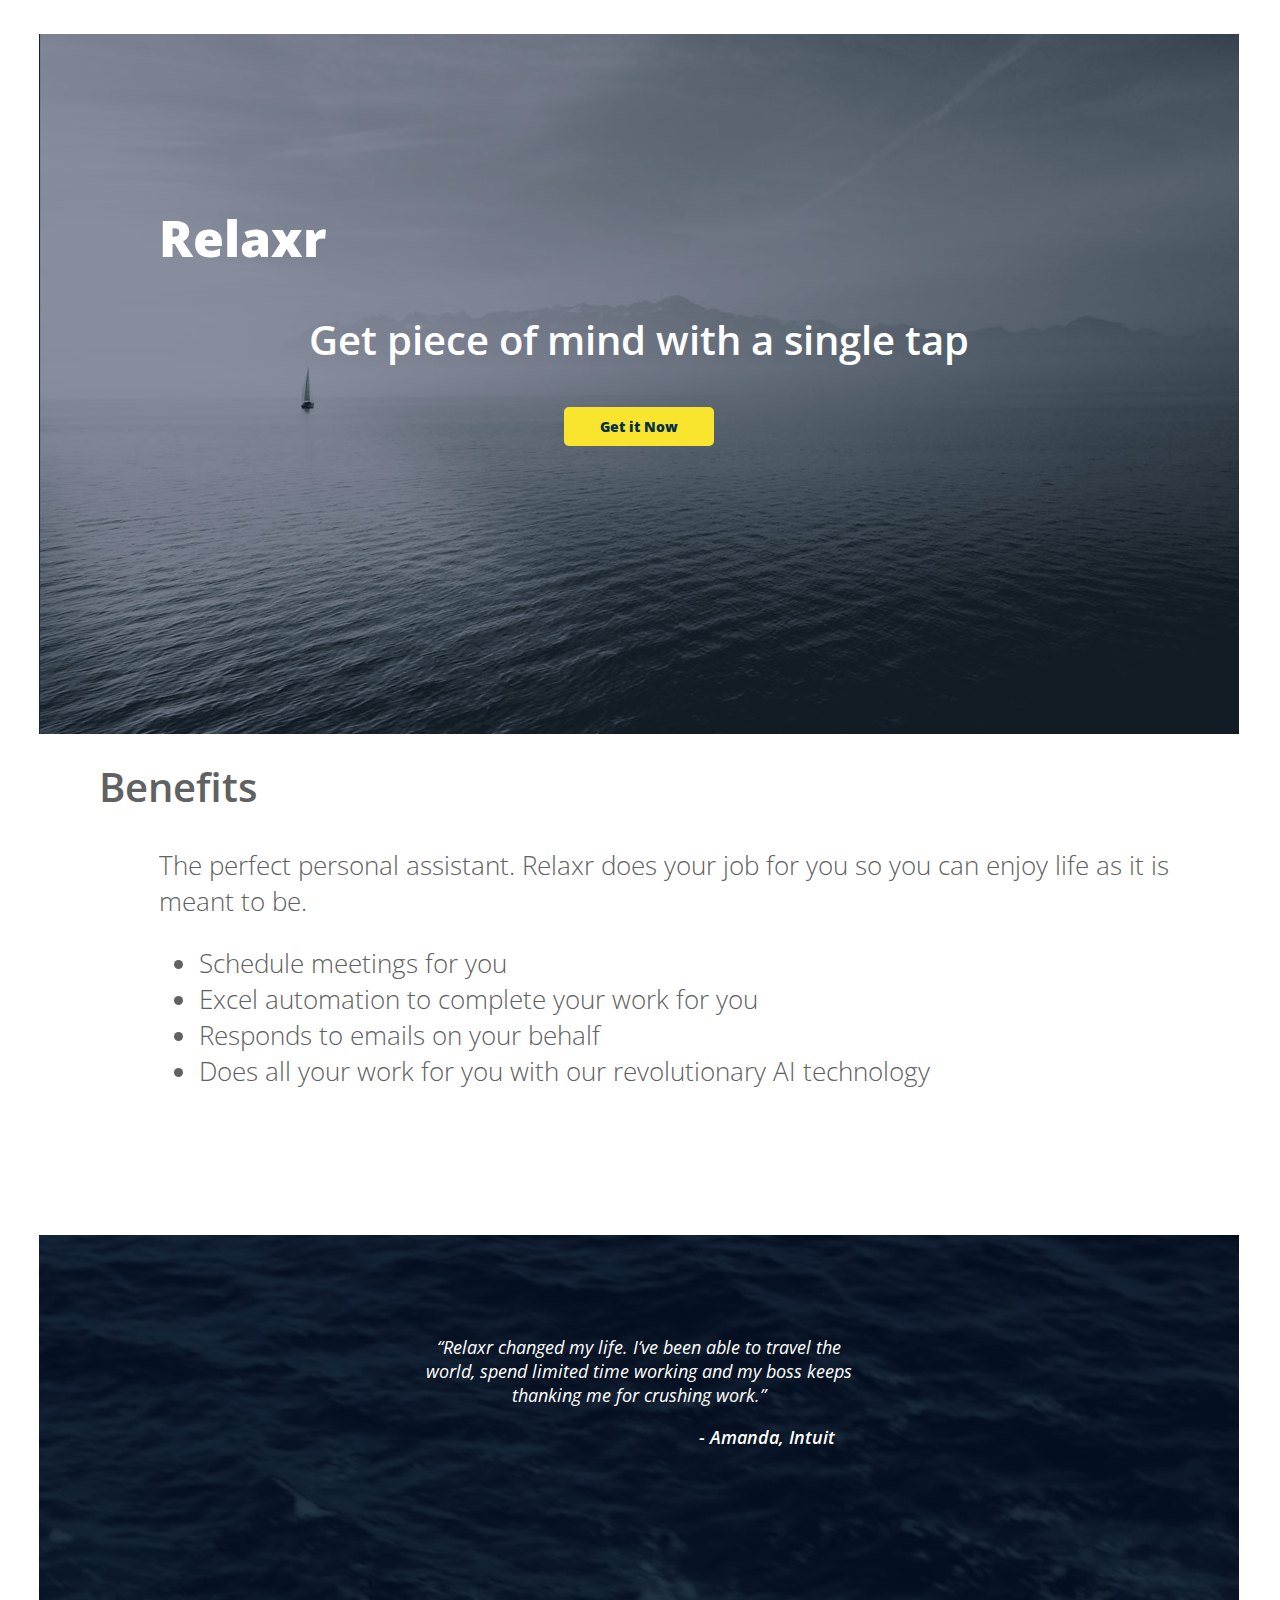
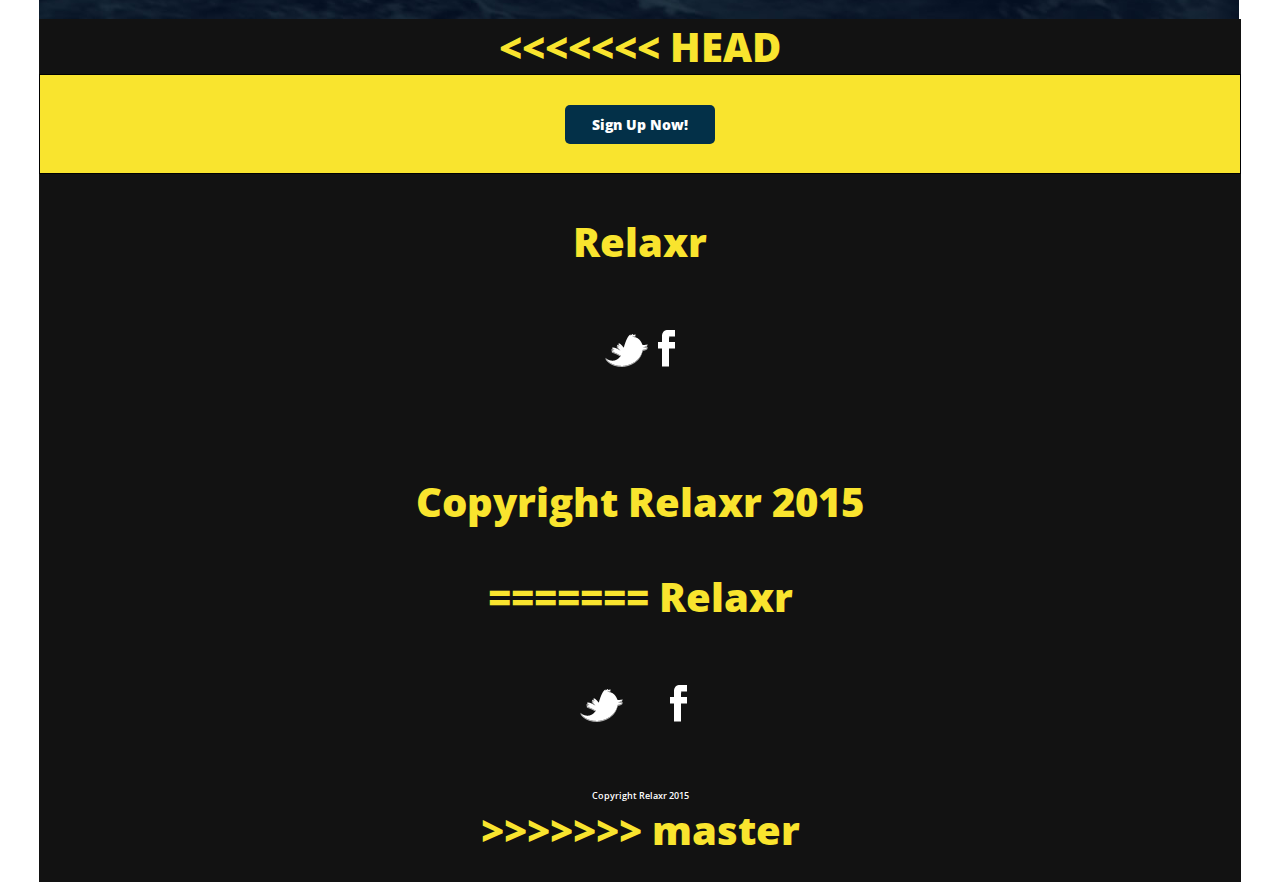
<file: index.html>
<!DOCTYPE html>
<html lang="en">
	<head>
    	<meta charset="utf-8">
    	<meta name="description" content="Your description goes here">
    	<meta name="keywords" content="one, two, three">

		<title>Relaxr</title>


		<link rel="stylesheet" href="main.css">
       <link href='https://fonts.googleapis.com/css?family=Open+Sans:400,800,400italic,600,600italic,700,700italic,800italic,300italic,300' rel='stylesheet' type='text/css'>

	</head>
		<body>

				<div class="image1">


					<h1>Relaxr</h1>

						<p class="tagline">
							Get piece of mind with a single tap
						</p>

								<p class="button1">
									Get it Now
								</p>




				</div>




				<div class="benefits">

					<h2>Benefits</h2>

							<h3>The perfect personal assistant. Relaxr does your job for you so you can enjoy life as it is meant to be.</h3>

									<ul>
										<li>Schedule meetings for you</li>
										<li>Excel automation to complete your work for you</li>
										<li>Responds to emails on your behalf</li>
										<li>Does all your work for you with our revolutionary AI technology</li>
									</ul>



				</div>



				<div class="image2">


								<p class="testimonial">
									“Relaxr changed my life. I’ve been able to travel the world, spend limited time working and my boss keeps thanking me for crushing work.”
								</p>
											<p class="author">
												- Amanda, Intuit
											</p>
				</div>






				<footer>
<<<<<<< HEAD
					<div class="sign-up">

								<p class="button2">
									Sign Up Now!
								</p>

					</div>
											Relaxr
												<br>
												<br>
														<img id="twitter" src="./images/twitter.png" alt="Twitter logo"/>
														<img id="facebook" src="./images/facebook.png" alt="Facebook logo"/>
																<br>
																<br>
																		<p id="copyright">
																				Copyright Relaxr 2015
																		</p>
=======
						Relaxr
							<br>
							<br>
								<div class="twitter">
										<a href="http://www.twitter.com"><img src="./images/twitter.png"/></a>
								</div>

								<div class="facebook">
										<a href="http://www.facebook.com"><img src="./images/facebook.png"/></a>
								</div>



											<br>
											<br>
													<div class="copyright">
															Copyright Relaxr 2015
													</div>
>>>>>>> master


				</footer>



























		</body>
</html>
</file>
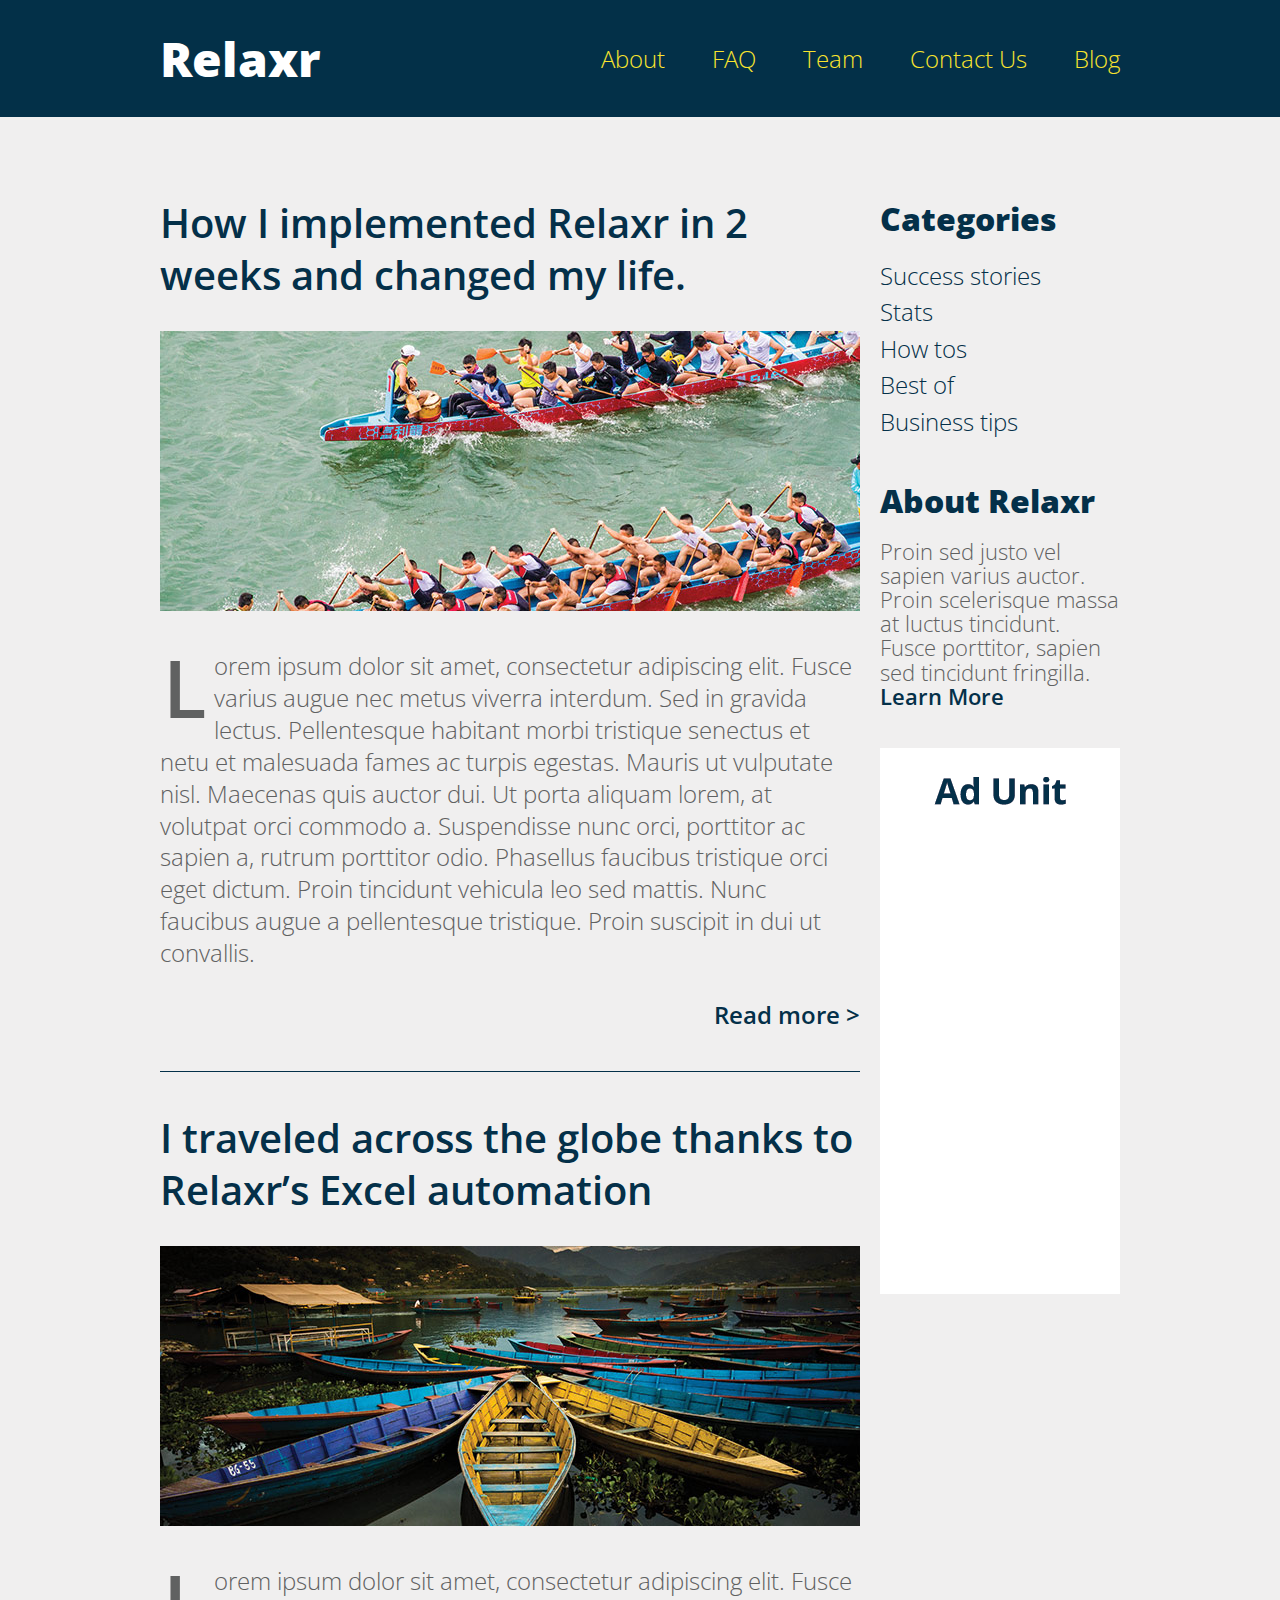
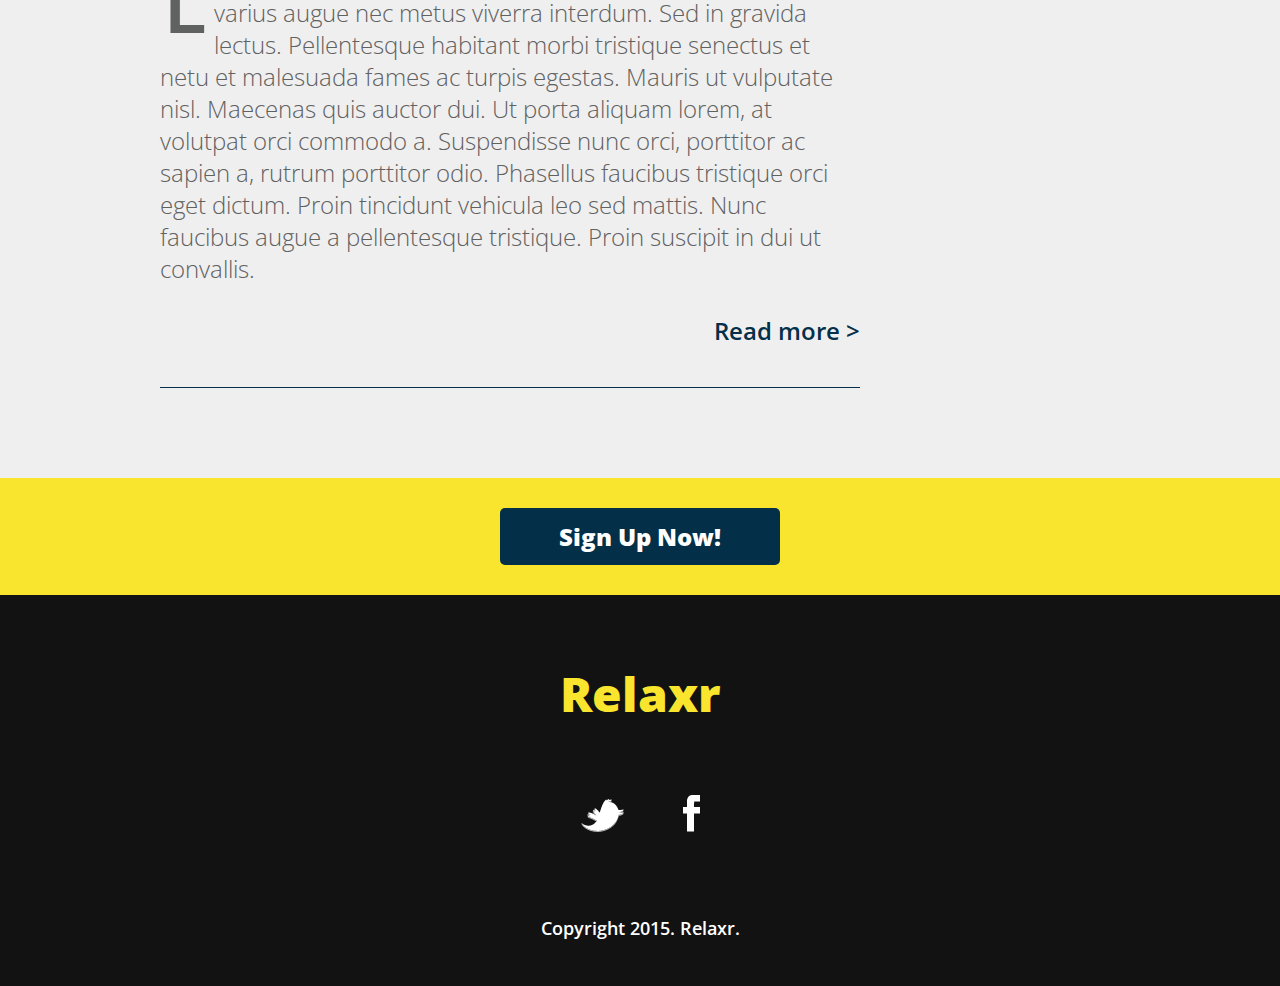
<file: blog/wk3-solution-code/index.html>
<!DOCTYPE html>
<html lang="en">
	<head>
    	<meta charset="utf-8">
    	<meta name="description" content="The perfect personal assistant. Relaxr does your job for you so you can enjoy life as it is meant to be.">

		<title>Relaxr Blog</title>
		<link href='http://fonts.googleapis.com/css?family=Open+Sans:300italic,300,600,800' rel='stylesheet' type='text/css'>

		<!-- external CSS link -->
		<link rel="stylesheet" href="css/reset.css">
		<link rel="stylesheet" href="css/style.css">

	</head>
	<body>
		<header>
			<div class="container">
				<h1 class="logo">Relaxr</h1>
				<nav>
					<ul>
						<li><a href="#">About</a></li>
						<li><a href="#">FAQ</a></li>
						<li><a href="#">Team</a></li>
						<li><a href="#">Contact Us</a></li>
						<li><a href="#">Blog</a></li>
					</ul>
				</nav>
			</div>
		</header>
		<section id="main">
			<div class="container">
				<section id="posts">
					<article class="post">
						<h2><a href="#">How I implemented Relaxr in 2 weeks and changed my life.</a></h2>
						<img src="images/blog_photo1.jpg" alt="Crew Meet">
						<p>Lorem ipsum dolor sit amet, consectetur adipiscing elit. Fusce varius augue nec metus viverra interdum. Sed in gravida lectus. Pellentesque habitant morbi tristique senectus et netu et malesuada fames ac turpis egestas. Mauris ut vulputate nisl.  Maecenas quis auctor dui. Ut porta aliquam lorem, at volutpat orci commodo a. Suspendisse nunc orci, porttitor ac sapien a, rutrum porttitor odio. Phasellus faucibus tristique orci eget dictum. Proin tincidunt vehicula leo sed mattis. Nunc faucibus augue a pellentesque tristique. Proin suscipit in dui ut convallis.</p>

						<p class="readmore"><a href="#">Read more &gt;</a></p>
					</article>
					<article class="post">
						<h2><a href="#">I traveled across the globe thanks to Relaxr’s Excel automation</a></h2>
						<img src="images/blog_photo2.jpg" alt="Canoes">
						<p>Lorem ipsum dolor sit amet, consectetur adipiscing elit. Fusce varius augue nec metus viverra interdum. Sed in gravida lectus. Pellentesque habitant morbi tristique senectus et netu et malesuada fames ac turpis egestas. Mauris ut vulputate nisl.  Maecenas quis auctor dui. Ut porta aliquam lorem, at volutpat orci commodo a. Suspendisse nunc orci, porttitor ac sapien a, rutrum porttitor odio. Phasellus faucibus tristique orci eget dictum. Proin tincidunt vehicula leo sed mattis. Nunc faucibus augue a pellentesque tristique. Proin suscipit in dui ut convallis.</p>

						<p class="readmore"><a href="#">Read more &gt;</a></p>
					</article>
				</section><!--
			--><aside id="sidebar">
					<h3>Categories</h3>
					<ul>
						<li><a href="#">Success stories</a></li>
						<li><a href="#">Stats</a></li>
						<li><a href="#">How tos</a></li>
						<li><a href="#">Best of</a></li>
						<li><a href="#">Business tips</a></li>
					</ul>
					<h3>About Relaxr</h3>
					<p>Proin sed justo vel sapien varius auctor. Proin scelerisque massa at luctus tincidunt. Fusce porttitor, sapien sed tincidunt fringilla.<br>
					<a href="">Learn More</a></p>
					<img src="images/ad-unit.png" alt="Ad Unit">
				</aside>
			</div>
		</section>

		<aside id="bottom-cta">
			<a class="button blue" href="#">Sign Up Now!</a>
		</aside>
		<footer>
			<h4 class="logo">Relaxr</h4>

			<ul>
				<li><a href="#"><img src="images/twitter.png" alt="Twitter logo"></a></li>
				<li><a href="#"><img src="images/facebook.png" alt="Facebook logo"></a></li>
			</ul>

			<p class="copyright">Copyright 2015. Relaxr.</p>
		</footer>
	</body>
</html>
</file>
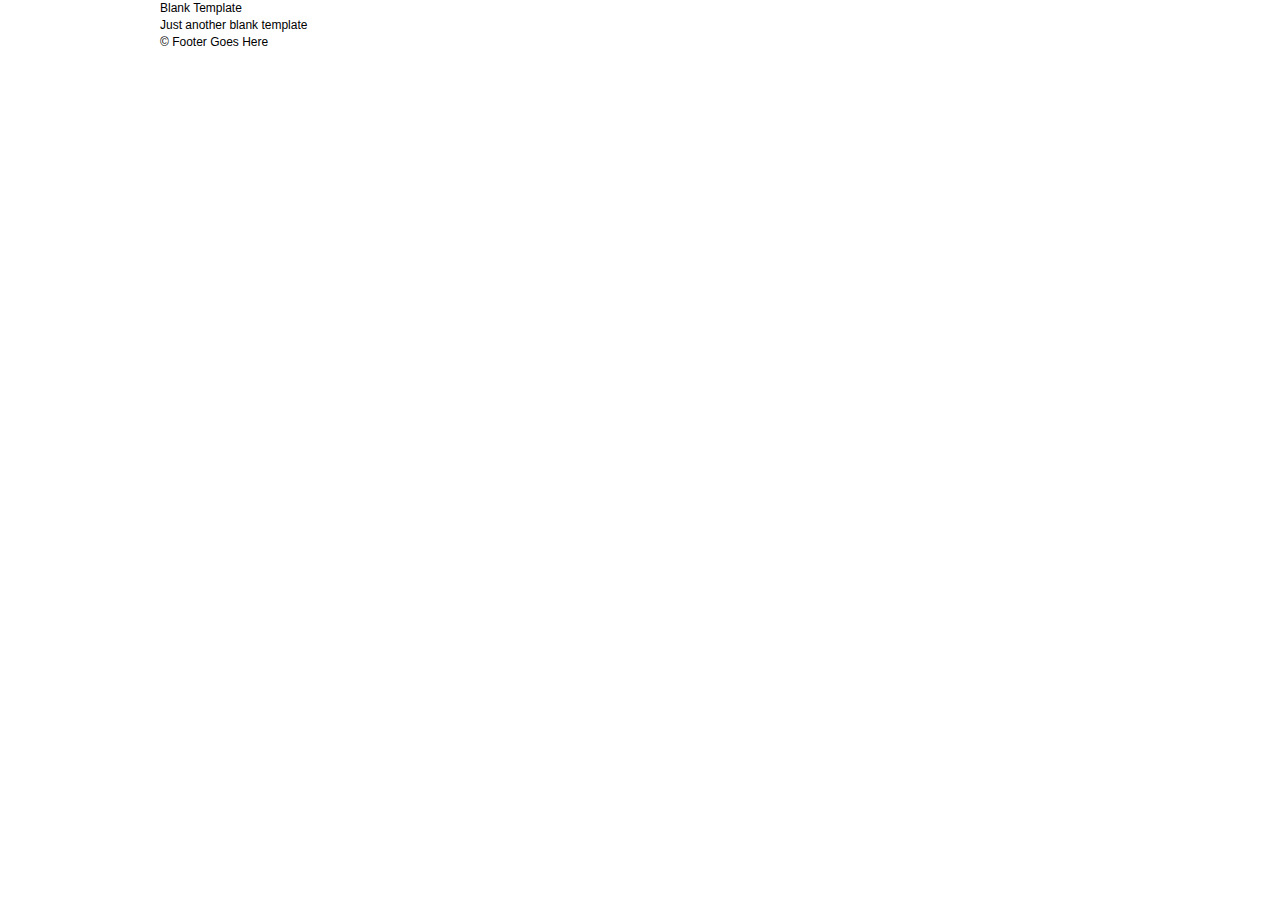
<file: blog/wk3-starter-code/index.html>
<!DOCTYPE html>
<html lang="en">
	<head>
    	<meta charset="utf-8">
    	<meta name="description" content="Your description goes here">
    	<meta name="keywords" content="one, two, three">

		<title>Blank Template</title>

		<!-- external CSS link -->
		<link rel="stylesheet" href="./css/reset.css">
		<link rel="stylesheet" href="./css/style.css">

	</head>
	<body>
		<div id="container">
			<header>
				<h1>Blank Template</h1>
				<h2>Just another blank template</h2>
			</header>
			<footer>
				&copy; Footer Goes Here
			</footer>
		</div><!-- #container -->
	</body>
</html>
</file>
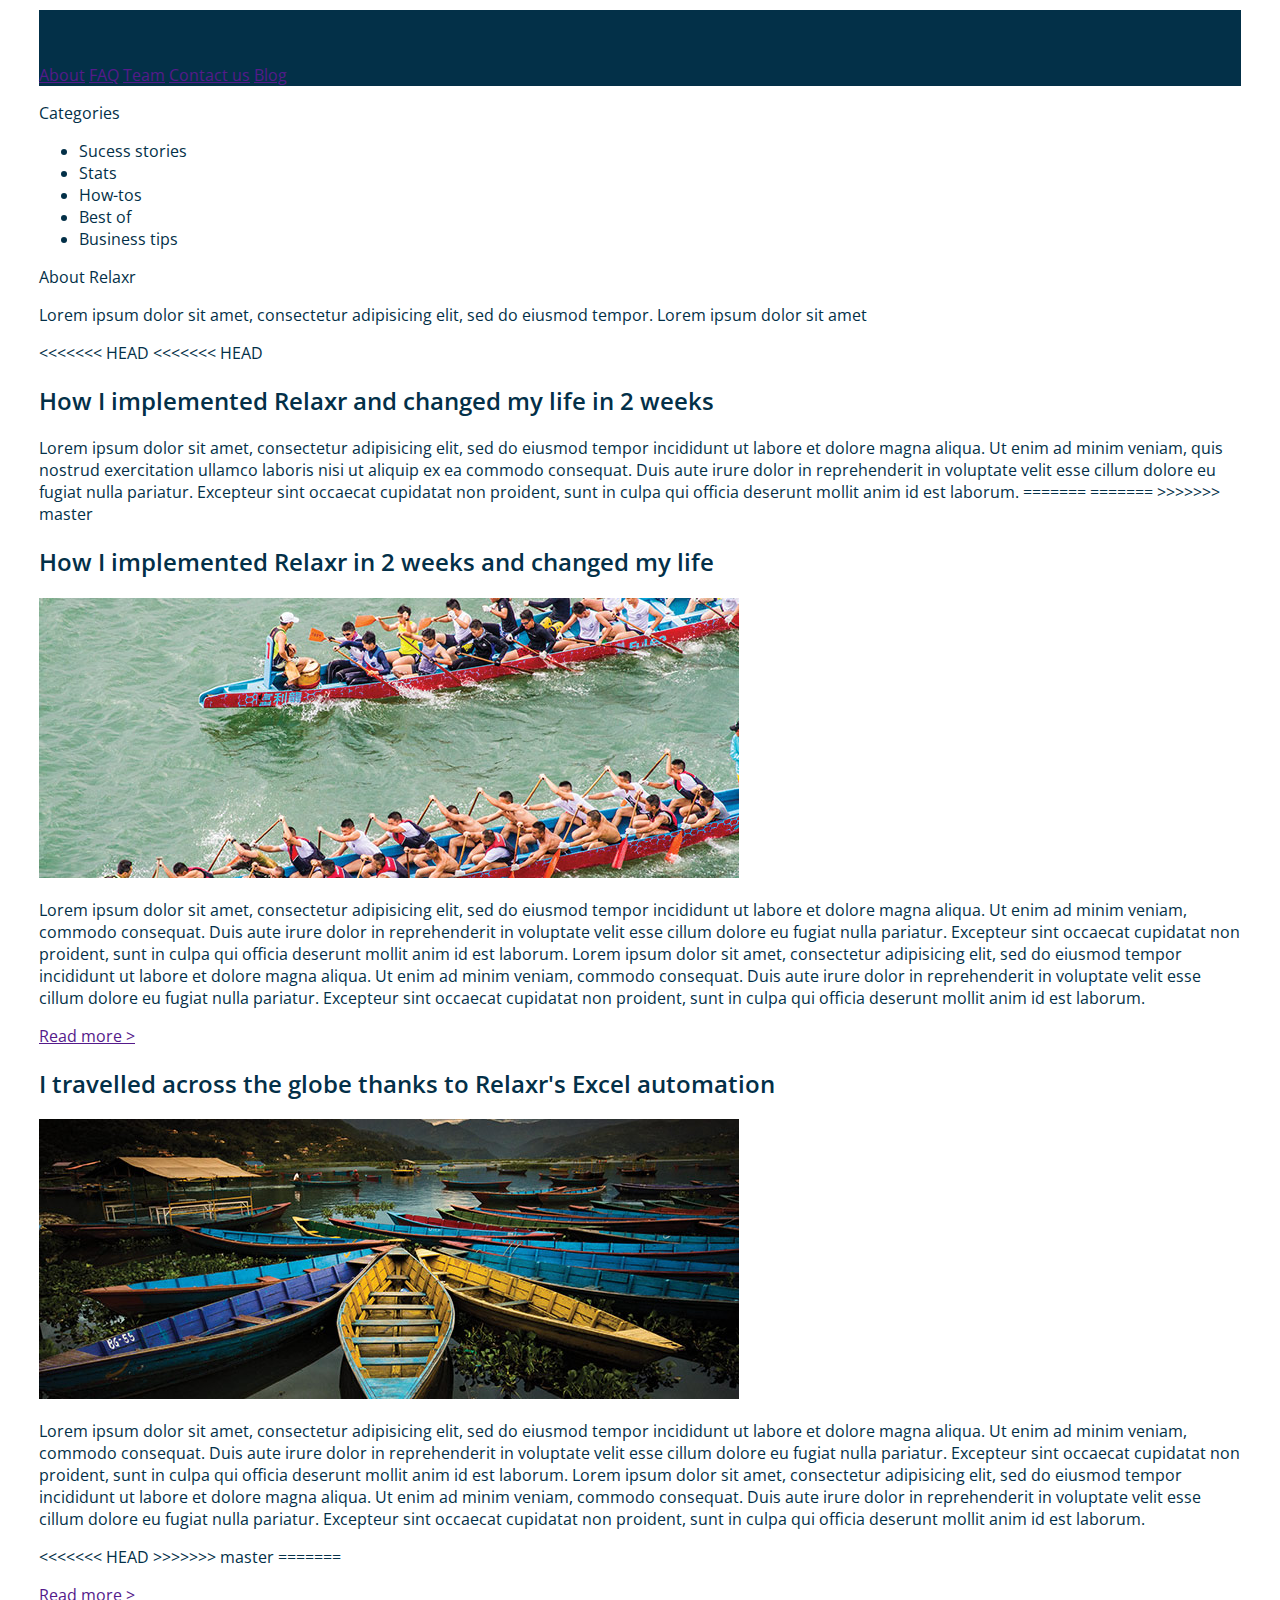
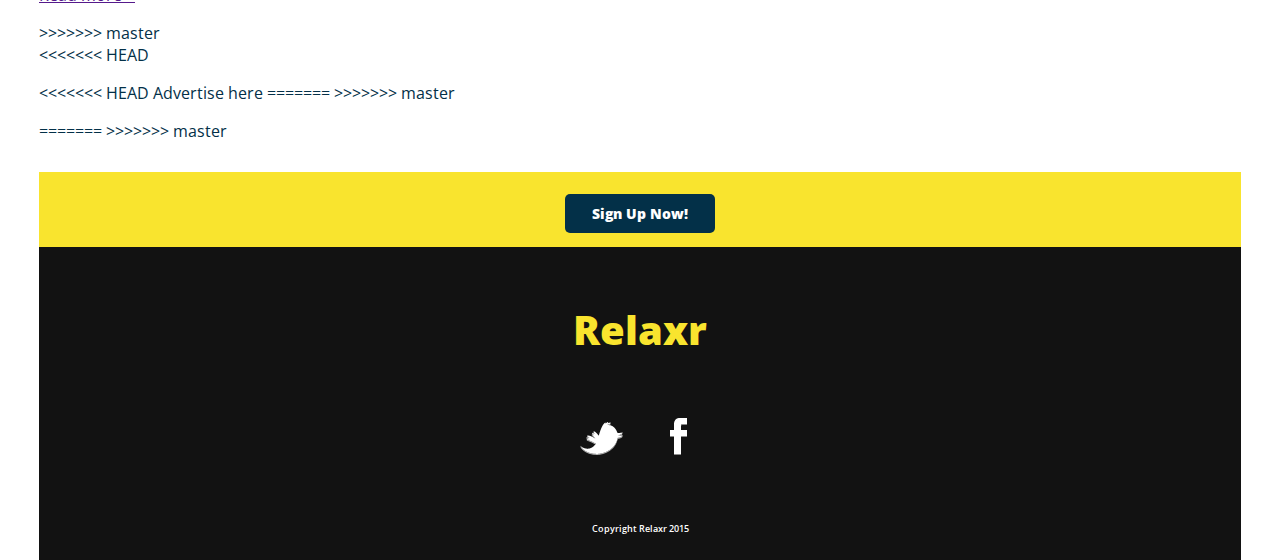
<file: blog/blog.html>
<!DOCTYPE html>
<html>
  <head>
    <meta charset="utf-8">
    <title>Relaxr Blog</title>
  </head>
  <link rel="stylesheet" href="blog.css">
     <link href='https://fonts.googleapis.com/css?family=Open+Sans:400,800,400italic,600,600italic,700,700italic,800italic,300italic,300' rel='stylesheet' type='text/css'>

     <header class="clearfix">
         <p class="title">Relaxr</p>

         <nav class="nav-box">

            <a class="nav" href="">About</a>
            <a class="nav" href="">FAQ</a>
            <a class="nav" href="">Team</a>
            <a class="nav" href="">Contact us</a>
            <a class="nav" href="">Blog</a>

         </nav>
     </header>

          <body>
            <section class="sidebar">
                <p class="sidebar-title">Categories</p>
                    <ul>
                      <li>Sucess stories</li>
                      <li>Stats</li>
                      <li>How-tos</li>
                      <li>Best of</li>
                      <li>Business tips</li>
                    </ul>
                        <p class="sidebar-title"> About Relaxr</p>
                            <p class="sidebar-text">
                              Lorem ipsum dolor sit amet, consectetur adipisicing elit, sed do eiusmod tempor. Lorem ipsum dolor sit amet
                            </p>


                      <p class="ad-space">

                      </p>
            </section>

            <section class="blogpost">
<<<<<<< HEAD
<<<<<<< HEAD
                <h2>How I implemented Relaxr and changed my life in 2 weeks</h2>
                      Lorem ipsum dolor sit amet, consectetur adipisicing elit, sed do eiusmod tempor incididunt ut labore et dolore magna aliqua. Ut enim ad minim veniam, quis nostrud exercitation ullamco laboris nisi ut aliquip ex ea commodo consequat. Duis aute irure dolor in reprehenderit in voluptate velit esse cillum dolore eu fugiat nulla pariatur. Excepteur sint occaecat cupidatat non proident, sunt in culpa qui officia deserunt mollit anim id est laborum.
=======
=======

>>>>>>> master
                <h2>How I implemented Relaxr in 2 weeks and changed my life</h2>
                        <p class="blogimage">
                            <img src="./images/blog_photo1.jpg" alt="Dragonboat race" />
                        </p>
                              <p class="blogtext">
                                Lorem ipsum dolor sit amet, consectetur adipisicing elit, sed do eiusmod tempor incididunt ut labore et dolore magna aliqua. Ut enim ad minim veniam,
                                commodo consequat. Duis aute irure dolor in reprehenderit in voluptate velit esse cillum dolore eu fugiat nulla pariatur. Excepteur sint occaecat cupidatat
                                non proident, sunt in culpa qui officia deserunt mollit anim id est laborum.
                                Lorem ipsum dolor sit amet, consectetur adipisicing elit, sed do eiusmod tempor incididunt ut labore et dolore magna aliqua. Ut enim ad minim veniam,
                                commodo consequat. Duis aute irure dolor in reprehenderit in voluptate velit esse cillum dolore eu fugiat nulla pariatur. Excepteur sint occaecat cupidatat
                                non proident, sunt in culpa qui officia deserunt mollit anim id est laborum.
                              </p>

                                  <p class="blog-read-more">
                                    <a href="">Read more ></a>
                                  </p>

            </section>


            <section class="blogpost">
                <h2>I travelled across the globe thanks to Relaxr's Excel automation</h2>
                        <p class="blogimage">
                            <img src="./images/blog_photo2.jpg" alt="Fishing boats" />
                        </p>
                              <p class="blogtext">
                                Lorem ipsum dolor sit amet, consectetur adipisicing elit, sed do eiusmod tempor incididunt ut labore et dolore magna aliqua. Ut enim ad minim veniam,
                                commodo consequat. Duis aute irure dolor in reprehenderit in voluptate velit esse cillum dolore eu fugiat nulla pariatur. Excepteur sint occaecat cupidatat
                                non proident, sunt in culpa qui officia deserunt mollit anim id est laborum.
                                Lorem ipsum dolor sit amet, consectetur adipisicing elit, sed do eiusmod tempor incididunt ut labore et dolore magna aliqua. Ut enim ad minim veniam,
                                commodo consequat. Duis aute irure dolor in reprehenderit in voluptate velit esse cillum dolore eu fugiat nulla pariatur. Excepteur sint occaecat cupidatat
                                non proident, sunt in culpa qui officia deserunt mollit anim id est laborum.
                              </p>

<<<<<<< HEAD

>>>>>>> master
=======
                              <p class="blog-read-more">
                                <a href="">Read more ></a>
                              </p>
>>>>>>> master
            </section>

            <section class="clearfix">




<<<<<<< HEAD
                          <p class="ad-space">
<<<<<<< HEAD
                              Advertise here
=======

>>>>>>> master
                          </p>
                </section>
=======




            </section>



>>>>>>> master









          </body>

          <div class="sign-up">
  						<br>
  							<p class="button2">
  								Sign Up Now!
  							</p>
  				</div>

          <footer>
            <br>
              Relaxr
                <br>
                <br>
                  <div class="twitter">
                      <a href="http://www.twitter.com"><img src="./images/twitter.png"/></a>
                  </div>

                  <div class="facebook">
                      <a href="http://www.facebook.com"><img src="./images/facebook.png"/></a>
                  </div>



                        <br>
                        <br>
                            <div class="copyright">
                                Copyright Relaxr 2015
                            </div>


          </footer>

</html>
</file>
<file: main.css>
*, *:before, *:after {
  box-sizing: border-box;
}

html {
  font-family: 'Open Sans', sans-serif;
  color: black;
}

body {
  width: 1202px;
  height: auto;
  margin: 10px auto 0px;
  /*border: 1px solid black;*/
}

h1 {
  font-size: 50px;
  font-weight: 800;
  margin-left: 10%;
  padding-top: 170px;
  color: white;
}

h2 {
  font-size: 40px;
  font-weight: 600;
  margin-left: 5%;
  margin-top: 25px;
}

h3, ul {
  font-size: 26px;
  font-weight: 300;
  margin-left: 10%;
}

footer {
  background-color: #121212;
  padding-bottom: 25px;
  font-size: 40px;
  font-weight: 800;
  color: #f9e42e;
  height: auto;
  text-align: center;

}

.clearfix:before,
.clearfix:after {
  content: " ";
  display: table;
}

.clearfix:after {
  clear: both;
}

.image1 {
  width: 1200px;
  height: 700px;
  margin: 0px;
  background-image: url(./images/header_bg.jpg);
  background-size: cover;
  }

.image2 {
    width: 1200px;
    height: 384px;
    margin: 0px;
    background-image: url(./images/testimonial_bg.jpg);
    background-size: cover;
    }


.tagline {
  font-size: 40px;
  font-weight: 600;
  text-align: center;
  color: white;
}

.tagline2{
  font-size: 24px;
  font-weight: 600;
  text-align: center;
  color: white;
}

.button1 {
  width: 150px;
  margin: auto;
  text-align: center;
  border-radius: 5px;
  color: #033048;
  font-size: 14px;
  font-weight: 800;
  background: #f9e42e;
  padding: 10px 20px 10px 20px;

}

.button1:hover {
  background: #033048;
  color: white;
}

.button2 {
  width: 150px;
  margin: auto;
  text-align: center;
  border-radius: 5px;
  color: white;
  font-size: 14px;
  font-weight: 800;
  background: #033048;
  padding: 10px 20px 10px 20px;
  margin-top: 30px;
}

.button2:hover {
  background: #f9e42e;
  color: black;
  border: 1px solid black;
}

.benefits {
  background-color: white
  height: auto;
  /*border: 1px solid black;*/
  color: #606161;
  margin-top: 25px;
  padding-bottom: 10%;
}

.testimonial {
  font-size: 18px;
  font-weight: 400;
  font-style: italic;
  text-align: center;
  width: 37%;
  margin: auto;
  color: white;
  padding-top: 100px;
}

.author {
  font-size: 18px;
  font-weight: 600;
  font-style: italic;
  padding-left: 55%;
  color: white;
}

.sign-up {
  background-color: #f9e42e;
  height: 100px;
  /*padding-top: 40px*/
  margin-bottom: 40px;
  border: 1px solid black;
}

.copyright {
  color: white;
  text-align: center;
  font-size: 9px;
  font-weight: 600;
}

.twitter {
  float: left;
  width: 43px;
  height: 37px;
  padding: 2 0 0 2;
  margin-left: 45%;
}

.facebook {
  float: right;
  width: 43px;
  height: 37px;
  padding-right: 13px;
  padding-left: 13px;
  margin-right: 45%;
}

#top-page {
  margin-top:0px;
}
</file>
<file: blog/wk3-solution-code/css/style.css>
/*
Project Name: Blank Template
Client: Your Client
Author: Your Name
Developer @GA in NYC
*/


/******************************************
/* SETUP
/*******************************************/

/* Box Model Hack */
* {
  -moz-box-sizing: border-box; /* Firexfox */
  -webkit-box-sizing: border-box; /* Safari/Chrome/iOS/Android */
  box-sizing: border-box; /* IE */
}

/* Clear fix hack */
.clearfix:after {
  content: ".";
  display: block;
  clear: both;
  visibility: hidden;
  line-height: 0;
  height: 0;
}

.clear {
  clear: both;
}

.alignright {
  float: right;
  padding: 0 0 10px 10px; /* note the padding around a right floated image */
}

.alignleft {
  float: left;
  padding: 0 10px 10px 0; /* note the padding around a left floated image */
}

/******************************************
/* BASE STYLES
/*******************************************/

body {
  color: #043049;
  font-size: 26px;
  line-height: 1.4;
  color: #606161;
  font-family: 'Open Sans', Helvetica, Arial, sans-serif;
  font-weight: 300;
  background: #f0efef;
}
a {
  text-decoration: none;
}


/******************************************
/* LAYOUT
/*******************************************/

/* Center the container */
.container {
  width: 960px;
  margin: 0 auto;
}

.logo {
  font-size: 48px;
  font-weight: 800;
}

header {
  background: #033048;
  padding: 25px 0;
  overflow: hidden;
}
header .logo {
  color: #fff;
  float: left;
}

header nav {
  float: right;
  margin-top: 15px;
}
header nav ul li {
  display: inline-block;
  margin: 0 0 0 40px;
  font-size: 24px;
}
header nav ul li a {
  color: #f9e42e;
}
#main {
  margin-top: 80px;
}
#posts {
  width: 700px;
  display: inline-block;
  margin-right: 20px;
  vertical-align: top;
}
#sidebar {
  width: 240px;
  display: inline-block;
  vertical-align: top;
}
.post {
  border-bottom: 1px solid #043049;
  padding-bottom: 40px;
  margin-bottom: 40px;
}
h2 {
  font-weight: 600;
  font-size: 40px;
  line-height: 1.3;
  margin-bottom: 30px;
}
h2 a {
  color: #043049;
}

.post img {
  margin-bottom: 30px;
}
.post p {
  font-size: 24px;
  line-height: 1.333;
  color: #606161;
}
.post p:first-of-type:first-letter {
  float: left;
  font-size: 80px;
  line-height: 65px;
  padding-top: 4px;
  padding-right: 8px;
  padding-left: 3px;
  font-weight: 600;
}
.readmore {
  text-align: right;
  margin-top: 30px;
}
.readmore a {
  color: #043049;
  font-weight: 600;
}

.button {
  border-radius: 5px;
  font-weight: 800;
  padding: 12px 0;
  width: 280px;
  font-size: 28px;
  text-align: center;
  display: block;
  margin: 0 auto;
}
.yellow {
  background: #f9e42e;
  color: #033048;
}
.blue {
  background: #033048;
  color: #fff;
  font-size: 24px;
}

#sidebar h3 {
  font-size: 32px;
  font-weight: 800;
  margin-bottom: 15px;
  color: #043049;
}
#sidebar ul {
  margin-bottom: 40px;
}
#sidebar ul li a {
  color: #043049;
  font-size: 24px;
}
#sidebar p {
  font-size: 22px;
  line-height: 1.1;
  margin-bottom: 40px;
}
#sidebar p a {
  color: #043049;
  font-weight: 600;
}

#bottom-cta {
  background: #f9e42e;
  padding: 30px;
  text-align: center;
  margin-top: 50px;
}

footer {
  background: #121212;
  padding: 65px 0 45px;
  text-align: center;
}
footer .logo {
  color: #f9e42e;
  margin-bottom: 68px;
}
footer ul li {
  display: inline-block;
  list-style: none;
  margin: 0 26px 75px;
}
footer p {
  font-size: 18px;
  color: #fff;
  font-weight: 600;
}

/******************************************
/* ADDITIONAL STYLES
/*******************************************/
</file>
<file: blog/wk3-starter-code/css/style.css>
/*
Project Name: Blank Template
Client: Your Client
Author: Your Name
Developer @GA in NYC
*/


/******************************************
/* SETUP
/*******************************************/

/* Box Model Hack */
* {
     -moz-box-sizing: border-box; /* Firexfox */
     -webkit-box-sizing: border-box; /* Safari/Chrome/iOS/Android */
     box-sizing: border-box; /* IE */
}

/* Clear fix hack */
.clearfix:after {
     content: ".";
     display: block;
     clear: both;
     visibility: hidden;
     line-height: 0;
     height: 0;
}

.clear {
  clear: both;
}

.alignright {
  float: right;
  padding: 0 0 10px 10px; /* note the padding around a right floated image */
}

.alignleft {
  float: left;
  padding: 0 10px 10px 0; /* note the padding around a left floated image */
}

/******************************************
/* BASE STYLES
/*******************************************/

body {
     color: #000;
     font-size: 12px;
     line-height: 1.4;
     font-family: Helvetica, Arial, sans-serif;
}


/******************************************
/* LAYOUT
/*******************************************/

/* Center the container */
#container {
  width: 960px;
  margin: auto;
}

header {

}

footer {

}

/******************************************
/* ADDITIONAL STYLES
/*******************************************/
</file>
<file: blog/blog.css>
/*************************
** BASE SETUP
**************************/

*, *:before, *:after {
  box-sizing: border-box;
}

.clearfix:before,
.clearfix:after {
  content: " ";
  display: table;
}

.clearfix:after {
  clear: both;
}

/*************************
** BASE ELEMENT STYLES
**************************/

html {
  font-family: 'Open Sans', sans-serif;
  color: black;
}

header {
  /*border: 1px solid black;*/
  width: 1202px;
  height: auto;
  background-color: #033048;
  /*padding-left: 15%;*/

}

h2 {
  font-weight: 600;
<<<<<<< HEAD
=======
  font-size: 45px;
  text-align: left;
>>>>>>> master
}

body {
  width: 1202px;
  height: auto;
  margin: 10px auto 0px;
<<<<<<< HEAD
  border: 1px solid black;
<<<<<<< HEAD
=======
=======
  /*border: 1px solid black;*/
>>>>>>> master
  background-color: #f0efef;
  color: #033048;
>>>>>>> master
}

footer {
  background-color: #121212;
  padding-bottom: 25px;
  font-size: 40px;
  font-weight: 800;
  color: #f9e42e;
  height: auto;
  text-align: center;
}


/*************************
** BASE CLASS STYLES
**************************/

<<<<<<< HEAD
<<<<<<< HEAD
.blogpost{
  border: 1px solid black;
  float: left;
  width: 65%;
  height: auto;
  padding: 0px 30px 0px 30px;
  margin-left: 10%;

=======
=======
.title {
  color: white;
  font-size: 40px;
  font-weight: 800;
  float: left;
  padding-left: 15%;
  /*border: 1px solid white;*/
}
.nav-box {
  float: right;
  padding-right: 15%;
  padding-top: 55px;
  /*border: 1px solid white*/
}
.nav {
  color: #f9e42e;
  font-size: 20px;
  padding: 0px 15px 0px 15px;
}

>>>>>>> master
.blogpost {
  /*border: 1px solid black;*/
  float: left;
  width: 63.5%;
  height: auto;
  padding: 0px 30px 0px 30px;
  margin-left: 8%;
  border-bottom: 3px solid #033048;
}

.blogimage {
  text-align: center;
  width: 700px;
  height: 280px;
}

.blogtext {
  width: 700px;
  height: auto;
}

.blog-read-more{
  text-align: right;
  font-size: 20px;
  font-weight:800;
>>>>>>> master
}

.sidebar {
    /*border: 1px solid black;*/
    float:right;
<<<<<<< HEAD
    width: 15%;
    height: auto;
    margin-right: 10%;
=======
    width: 17%;
    height: auto;
    margin-right: 8%;
>>>>>>> master
}

.sidebar-title {
  text-align: center;
<<<<<<< HEAD
  font-size: 25px;
=======
  font-size: 23px;
>>>>>>> master
  font-weight: 800;
}

.sidebar-text {
    width: 80%;
    margin-right: 10%;
    margin-left: 10%;
}

.ad-space {
    border: 1px solid black;
    float:right;
    width: 80%;
    margin-right: 10%;
    margin-left: 10%;
<<<<<<< HEAD
    height: 200px;
    text-align: center;
}


=======
    height: 375px;
    text-align: center;
    background: url(./images/ad-unit.png) no-repeat;
    background-size: cover;
}

.copyright {
  color: white;
  text-align: center;
  font-size: 9px;
  font-weight: 600;
}

.twitter {
  float: left;
  width: 43px;
  height: 37px;
  padding: 2 0 0 2;
  margin-left: 45%;
}

.facebook {
  float: right;
  width: 43px;
  height: 37px;
  padding-right: 13px;
  padding-left: 13px;
  margin-right: 45%;
}

.button2 {
  width: 150px;
  margin: auto;
  text-align: center;
  border-radius: 5px;
  color: white;
  font-size: 14px;
  font-weight: 800;
  background: #033048;
  padding: 10px 20px 10px 20px;

}

.button2:hover {
  background: #f9e42e;
  color: black;
  border: 1px solid black;
}

.sign-up {
  background-color: #f9e42e;
  height: 75px;
  margin-top: 30px;
}



>>>>>>> master
/*************************
** BASE ID STYLES
**************************/
</file>
